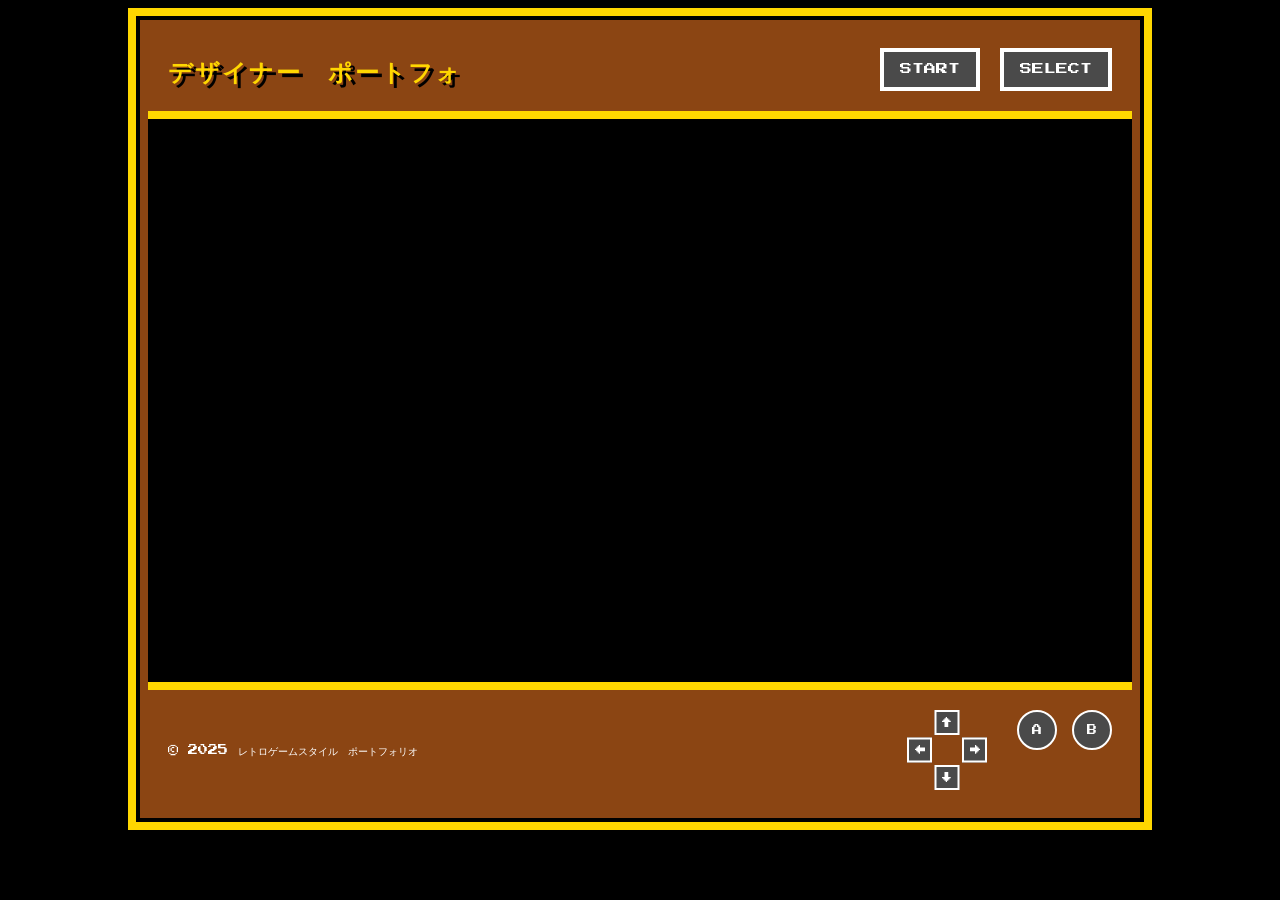
<file: index.html>
<!DOCTYPE html>
<html lang="ja">
<head>
    <meta charset="UTF-8">
    <meta name="viewport" content="width=device-width, initial-scale=1.0">
    <title>レトロゲームスタイル ポートフォリオ</title>
    <link rel="stylesheet" href="styles.css">
    <link href="https://fonts.googleapis.com/css2?family=Press+Start+2P&display=swap" rel="stylesheet">
</head>
<body>
    <div class="game-container">
        <header class="game-header">
            <h1 class="pixel-text">デザイナー ポートフォリオ</h1>
            <div class="game-controls">
                <div class="control-btn">START</div>
                <div class="control-btn">SELECT</div>
            </div>
        </header>

        <nav class="game-menu">
            <ul>
                <li class="menu-item active" data-section="about">自己紹介</li>
                <li class="menu-item" data-section="projects">作品集</li>
                <li class="menu-item" data-section="skills">スキル</li>
                <li class="menu-item" data-section="contact">お問い合わせ</li>
            </ul>
        </nav>

        <main class="game-screen">
            <section id="about" class="game-section active">
                <div class="pixel-box">
                    <h2 class="section-title">自己紹介</h2>
                    <div class="pixel-avatar"></div>
                    <p>こんにちは！私はレトロゲーム愛好家のデザイナーです。8ビット時代のゲームから影響を受けたデザインを得意としています。</p>
                    <p>ピクセルアートからUIデザインまで、クラシックなゲーム美学を現代のデザインに取り入れることを専門としています。</p>
                </div>
            </section>

            <section id="projects" class="game-section">
                <div class="pixel-box">
                    <h2 class="section-title">作品集</h2>
                    <div class="projects-grid">
                        <div class="project-item">
                            <div class="project-image" style="background-color: #83c5be;"></div>
                            <h3>ピクセルアドベンチャー</h3>
                            <p>レトロスタイルのゲームUI</p>
                        </div>
                        <div class="project-item">
                            <div class="project-image" style="background-color: #e29578;"></div>
                            <h3>8ビットアイコン</h3>
                            <p>ピクセルアートアイコンセット</p>
                        </div>
                        <div class="project-item">
                            <div class="project-image" style="background-color: #006d77;"></div>
                            <h3>レトロウェブサイト</h3>
                            <p>90年代風ウェブデザイン</p>
                        </div>
                        <div class="project-item">
                            <div class="project-image" style="background-color: #ffddd2;"></div>
                            <h3>ドットキャラクター</h3>
                            <p>ゲームキャラクターデザイン</p>
                        </div>
                        <a href="voice.html" class="project-item project-link">
                            <div class="project-image project-image-voice"></div>
                            <h3>ボイスメモ ▶</h3>
                            <p>話すだけで文字になる音声入力アプリ</p>
                        </a>
                    </div>
                </div>
            </section>

            <section id="skills" class="game-section">
                <div class="pixel-box">
                    <h2 class="section-title">スキル</h2>
                    <div class="skills-container">
                        <div class="skill-item">
                            <h3>ピクセルアート</h3>
                            <div class="skill-bar">
                                <div class="skill-level" style="width: 90%;"></div>
                            </div>
                        </div>
                        <div class="skill-item">
                            <h3>UIデザイン</h3>
                            <div class="skill-bar">
                                <div class="skill-level" style="width: 85%;"></div>
                            </div>
                        </div>
                        <div class="skill-item">
                            <h3>イラストレーション</h3>
                            <div class="skill-bar">
                                <div class="skill-level" style="width: 80%;"></div>
                            </div>
                        </div>
                        <div class="skill-item">
                            <h3>アニメーション</h3>
                            <div class="skill-bar">
                                <div class="skill-level" style="width: 75%;"></div>
                            </div>
                        </div>
                        <div class="skill-item">
                            <h3>HTML/CSS</h3>
                            <div class="skill-bar">
                                <div class="skill-level" style="width: 70%;"></div>
                            </div>
                        </div>
                    </div>
                </div>
            </section>

            <section id="contact" class="game-section">
                <div class="pixel-box">
                    <h2 class="section-title">お問い合わせ</h2>
                    <form class="contact-form">
                        <div class="form-group">
                            <label for="name">お名前：</label>
                            <input type="text" id="name" class="pixel-input" required>
                        </div>
                        <div class="form-group">
                            <label for="email">メールアドレス：</label>
                            <input type="email" id="email" class="pixel-input" required>
                        </div>
                        <div class="form-group">
                            <label for="message">メッセージ：</label>
                            <textarea id="message" class="pixel-input" rows="4" required></textarea>
                        </div>
                        <button type="submit" class="pixel-btn">送信する</button>
                    </form>
                    <div class="social-links">
                        <a href="#" class="social-icon">Twitter</a>
                        <a href="#" class="social-icon">Instagram</a>
                        <a href="#" class="social-icon">Behance</a>
                        <a href="#" class="social-icon">GitHub</a>
                    </div>
                </div>
            </section>
        </main>

        <footer class="game-footer">
            <p>&copy; 2025 レトロゲームスタイル ポートフォリオ</p>
            <div class="game-controls-footer">
                <div class="d-pad">
                    <div class="d-up">↑</div>
                    <div class="d-right">→</div>
                    <div class="d-down">↓</div>
                    <div class="d-left">←</div>
                </div>
                <div class="action-btns">
                    <div class="btn-a">A</div>
                    <div class="btn-b">B</div>
                </div>
            </div>
        </footer>
    </div>

    <script src="script.js"></script>
</body>
</html>
</file>
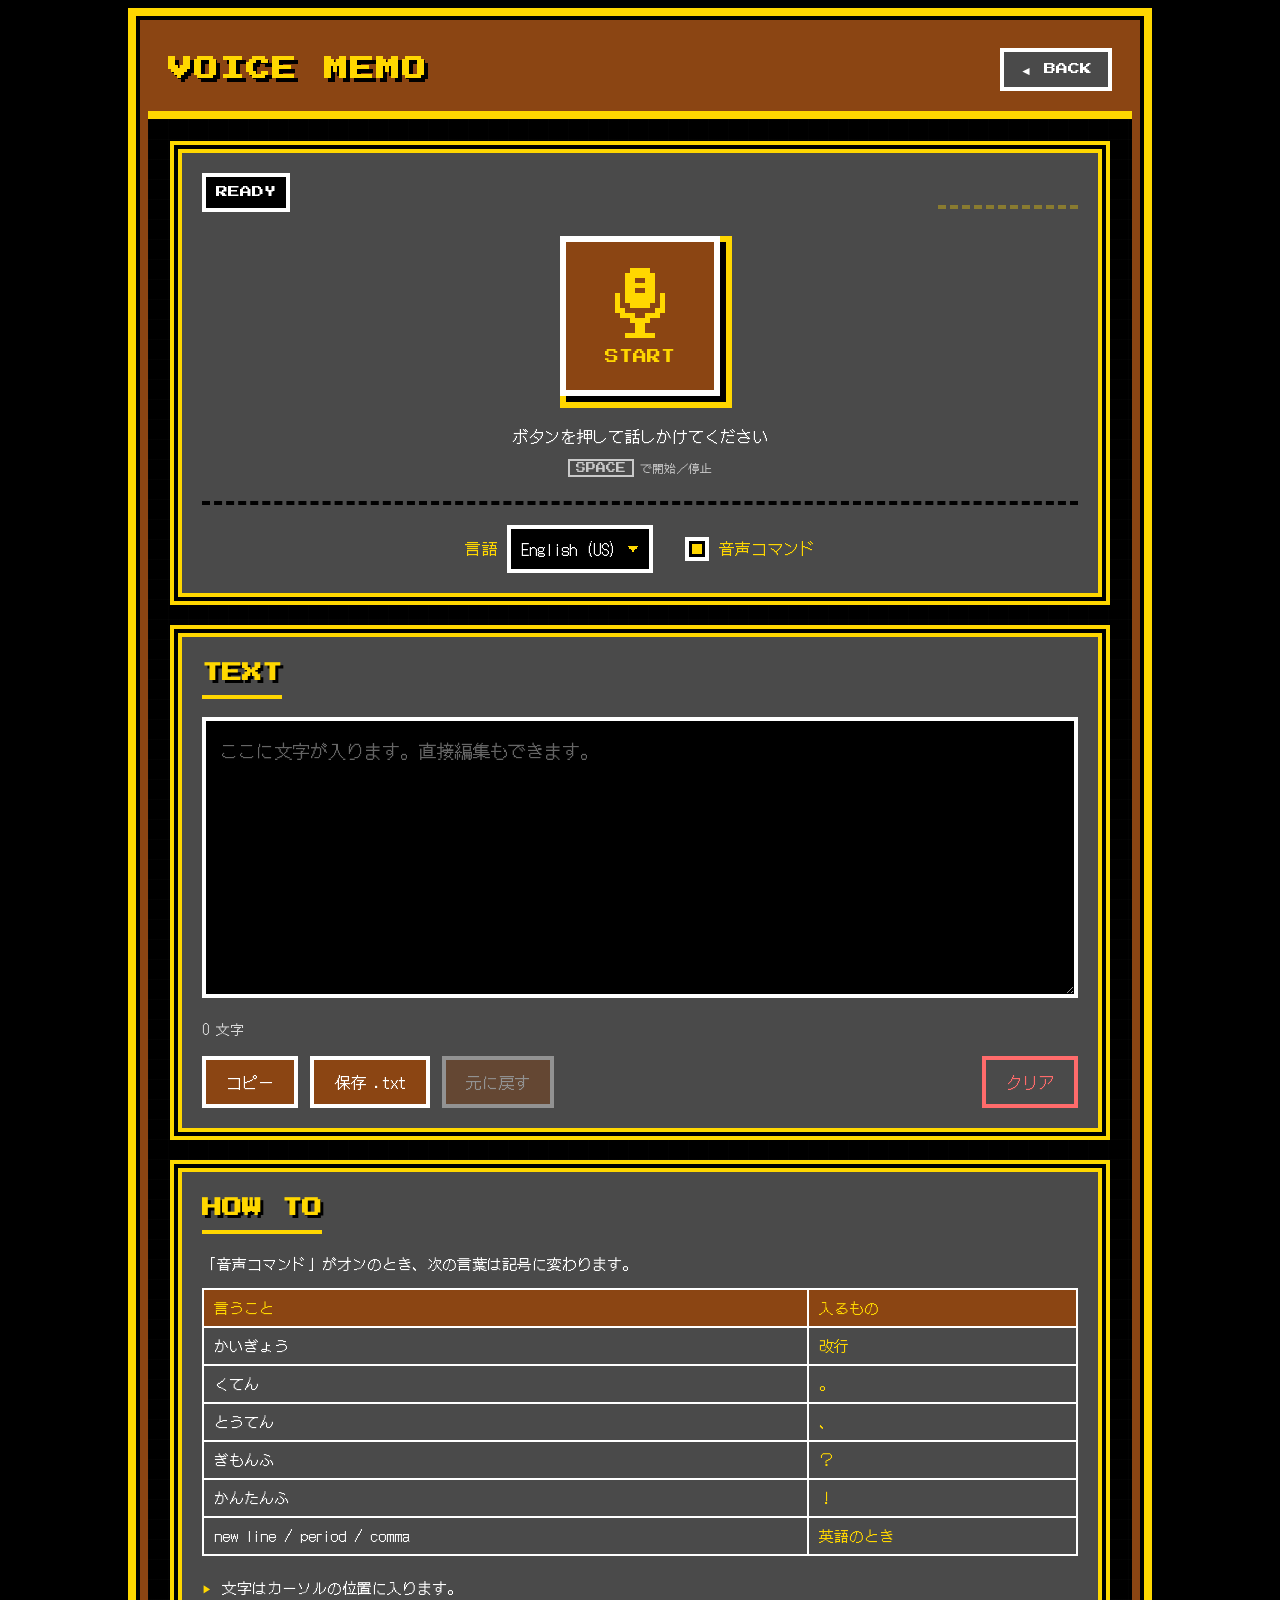
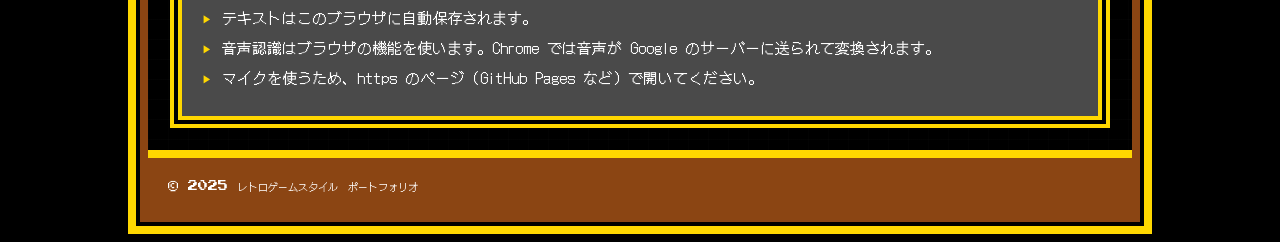
<file: voice.html>
<!DOCTYPE html>
<html lang="ja">
<head>
    <meta charset="UTF-8">
    <meta name="viewport" content="width=device-width, initial-scale=1.0">
    <title>ボイスメモ | レトロ音声入力</title>
    <meta name="description" content="話した言葉をその場でテキストにする、8ビット風の音声入力アプリ">
    <link rel="preconnect" href="https://fonts.googleapis.com">
    <link rel="preconnect" href="https://fonts.gstatic.com" crossorigin>
    <link href="https://fonts.googleapis.com/css2?family=DotGothic16&family=Press+Start+2P&display=swap" rel="stylesheet">
    <link rel="stylesheet" href="styles.css">
    <link rel="stylesheet" href="voice.css">
</head>
<body class="voice-page">
    <div class="game-container">
        <header class="game-header">
            <h1 class="pixel-text">VOICE MEMO</h1>
            <div class="game-controls">
                <a href="index.html" class="control-btn">◄ BACK</a>
            </div>
        </header>

        <main class="game-screen voice-screen">
            <!-- 非対応ブラウザ向けのメッセージ -->
            <div id="unsupported" class="pixel-box notice" hidden>
                <p class="notice-title">GAME OVER...</p>
                <p>このブラウザは音声認識に対応していません。<br>Chrome・Edge・Safari で開いてください。</p>
            </div>

            <!-- 録音コントロール -->
            <section class="pixel-box rec-panel" aria-label="録音">
                <div class="status-row">
                    <span id="statusBadge" class="status-badge">READY</span>
                    <div id="visualizer" class="visualizer" aria-hidden="true">
                        <span></span><span></span><span></span><span></span><span></span><span></span>
                        <span></span><span></span><span></span><span></span><span></span><span></span>
                    </div>
                </div>

                <button id="micBtn" class="mic-btn" type="button" aria-pressed="false">
                    <svg class="mic-icon" viewBox="0 0 12 14" aria-hidden="true" shape-rendering="crispEdges">
                        <path fill="currentColor" d="M4 0h4v1h-4zM3 1h6v1h-6zM3 2h2v1h-2zM7 2h2v1h-2zM3 3h6v1h-6zM3 4h2v1h-2zM7 4h2v1h-2zM1 5h1v1h-1zM3 5h6v1h-6zM10 5h1v1h-1zM1 6h1v1h-1zM3 6h6v1h-6zM10 6h1v1h-1zM1 7h1v1h-1zM4 7h4v1h-4zM10 7h1v1h-1zM1 8h2v1h-2zM9 8h2v1h-2zM2 9h3v1h-3zM7 9h3v1h-3zM4 10h4v1h-4zM5 11h2v1h-2zM5 12h2v1h-2zM3 13h6v1h-6z"/>
                    </svg>
                    <span id="micLabel" class="mic-label">START</span>
                </button>

                <p id="statusText" class="status-text" role="status">ボタンを押して話しかけてください</p>
                <p class="hint"><kbd>SPACE</kbd> で開始／停止</p>

                <div class="options">
                    <label class="option">
                        <span class="option-label">言語</span>
                        <select id="langSelect" class="pixel-select">
                            <option value="ja-JP">日本語</option>
                            <option value="en-US">English (US)</option>
                            <option value="en-GB">English (UK)</option>
                            <option value="ko-KR">한국어</option>
                            <option value="zh-CN">中文（简体）</option>
                            <option value="zh-TW">中文（繁體）</option>
                            <option value="es-ES">Español</option>
                            <option value="fr-FR">Français</option>
                            <option value="de-DE">Deutsch</option>
                        </select>
                    </label>
                    <label class="option option-check">
                        <input type="checkbox" id="cmdToggle" checked>
                        <span class="checkmark" aria-hidden="true"></span>
                        <span class="option-label">音声コマンド</span>
                    </label>
                </div>
            </section>

            <!-- テキスト -->
            <section class="pixel-box text-panel" aria-label="テキスト">
                <h2 class="section-title">TEXT</h2>
                <textarea id="transcript" class="transcript" rows="8"
                    placeholder="ここに文字が入ります。直接編集もできます。"
                    aria-label="認識したテキスト"></textarea>
                <div id="interim" class="interim" aria-hidden="true"></div>
                <div class="text-meta">
                    <span><span id="charCount">0</span> 文字</span>
                    <span id="saveState" class="save-state"></span>
                </div>
                <div class="actions">
                    <button id="copyBtn" class="pixel-btn" type="button">コピー</button>
                    <button id="downloadBtn" class="pixel-btn" type="button">保存 .txt</button>
                    <button id="undoBtn" class="pixel-btn" type="button" disabled>元に戻す</button>
                    <button id="clearBtn" class="pixel-btn btn-danger" type="button">クリア</button>
                </div>
            </section>

            <!-- ヘルプ -->
            <section class="pixel-box help-panel" aria-label="使い方">
                <h2 class="section-title">HOW TO</h2>
                <p class="help-lead">「音声コマンド」がオンのとき、次の言葉は記号に変わります。</p>
                <table class="cmd-table">
                    <thead>
                        <tr><th>言うこと</th><th>入るもの</th></tr>
                    </thead>
                    <tbody>
                        <tr><td>かいぎょう</td><td>改行</td></tr>
                        <tr><td>くてん</td><td>。</td></tr>
                        <tr><td>とうてん</td><td>、</td></tr>
                        <tr><td>ぎもんふ</td><td>？</td></tr>
                        <tr><td>かんたんふ</td><td>！</td></tr>
                        <tr><td>new line / period / comma</td><td>英語のとき</td></tr>
                    </tbody>
                </table>
                <ul class="help-notes">
                    <li>文字はカーソルの位置に入ります。</li>
                    <li>テキストはこのブラウザに自動保存されます。</li>
                    <li>音声認識はブラウザの機能を使います。Chrome では音声が Google のサーバーに送られて変換されます。</li>
                    <li>マイクを使うため、https のページ（GitHub Pages など）で開いてください。</li>
                </ul>
            </section>
        </main>

        <footer class="game-footer">
            <p>&copy; 2025 レトロゲームスタイル ポートフォリオ</p>
        </footer>
    </div>

    <div id="toast" class="toast" role="status" aria-live="polite"></div>

    <script src="voice.js"></script>
</body>
</html>
</file>
<file: styles.css>
/* 8ビットレトロゲームスタイルのCSS */
:root {
    --primary-color: #8b4513;
    --secondary-color: #ffd700;
    --bg-color: #000;
    --text-color: #fff;
    --box-color: #4a4a4a;
    --highlight-color: #ff6b6b;
    --border-color: #ffd700;
    --success-color: #32cd32;
    --pixel-size: 4px;
}

* {
    margin: 0;
    padding: 0;
    box-sizing: border-box;
}

body {
    font-family: 'Press Start 2P', cursive;
    background-color: var(--bg-color);
    color: var(--text-color);
    line-height: 1.6;
    padding: 20px;
    image-rendering: pixelated;
}

/* ピクセル境界線の作成 */
.pixel-box {
    position: relative;
    border: 4px solid var(--border-color);
    padding: 20px;
    margin-bottom: 20px;
    background-color: var(--box-color);
    box-shadow: 0 0 0 4px var(--bg-color), 0 0 0 8px var(--border-color);
    image-rendering: pixelated;
}

.pixel-box::before {
    content: '';
    position: absolute;
    top: -12px;
    left: -12px;
    right: -12px;
    bottom: -12px;
    border: 4px solid var(--bg-color);
    z-index: -1;
}

/* ゲームコンテナ */
.game-container {
    max-width: 1000px;
    margin: 0 auto;
    background-color: var(--bg-color);
    border: 8px solid var(--primary-color);
    box-shadow: 0 0 0 4px var(--bg-color), 0 0 0 12px var(--secondary-color);
    overflow: hidden;
}

/* ヘッダー */
.game-header {
    background-color: var(--primary-color);
    padding: 20px;
    display: flex;
    justify-content: space-between;
    align-items: center;
    border-bottom: 8px solid var(--secondary-color);
}

.pixel-text {
    font-size: 24px;
    color: var(--secondary-color);
    text-shadow: 4px 4px 0 var(--bg-color);
    letter-spacing: 2px;
}

.game-controls {
    display: flex;
    gap: 20px;
}

.control-btn {
    background-color: var(--box-color);
    color: var(--text-color);
    padding: 8px 16px;
    border: 4px solid var(--text-color);
    font-size: 12px;
    cursor: pointer;
    transition: all 0.2s;
}

.control-btn:hover {
    background-color: var(--highlight-color);
    transform: scale(1.05);
}

/* ナビゲーションメニュー */
.game-menu {
    background-color: var(--box-color);
    padding: 10px 0;
    border-bottom: 4px solid var(--secondary-color);
}

.game-menu ul {
    display: flex;
    list-style: none;
    justify-content: center;
    gap: 20px;
}

.menu-item {
    padding: 8px 16px;
    cursor: pointer;
    font-size: 14px;
    position: relative;
    transition: all 0.2s;
}

.menu-item:hover {
    color: var(--highlight-color);
}

.menu-item.active {
    color: var(--secondary-color);
}

.menu-item.active::before {
    content: '►';
    position: absolute;
    left: -15px;
    animation: blink 1s infinite;
}

@keyframes blink {
    0%, 49% {
        opacity: 0;
    }
    50%, 100% {
        opacity: 1;
    }
}

/* メインコンテンツ */
.game-screen {
    padding: 30px;
    min-height: 500px;
    background-color: var(--bg-color);
    background-image: 
        linear-gradient(rgba(32, 32, 32, 0.1) 1px, transparent 1px),
        linear-gradient(90deg, rgba(32, 32, 32, 0.1) 1px, transparent 1px);
    background-size: 20px 20px;
}

.game-section {
    display: none;
}

.game-section.active {
    display: block;
    animation: fadeIn 0.5s;
}

@keyframes fadeIn {
    from {
        opacity: 0;
        transform: translateY(10px);
    }
    to {
        opacity: 1;
        transform: translateY(0);
    }
}

.section-title {
    font-size: 20px;
    color: var(--secondary-color);
    margin-bottom: 20px;
    text-shadow: 3px 3px 0 var(--bg-color);
    position: relative;
    display: inline-block;
}

.section-title::after {
    content: '';
    position: absolute;
    bottom: -10px;
    left: 0;
    width: 100%;
    height: 4px;
    background-color: var(--secondary-color);
}

/* 自己紹介セクション */
.pixel-avatar {
    width: 150px;
    height: 150px;
    background-color: var(--secondary-color);
    margin: 20px auto;
    border: 4px solid var(--text-color);
    position: relative;
    overflow: hidden;
    image-rendering: pixelated;
    background-image: url('[data-uri]');
    background-size: cover;
    background-repeat: repeat;
}

/* 作品集セクション */
.projects-grid {
    display: grid;
    grid-template-columns: repeat(auto-fill, minmax(200px, 1fr));
    gap: 20px;
    margin-top: 30px;
}

.project-item {
    background-color: var(--box-color);
    border: 4px solid var(--border-color);
    padding: 10px;
    transition: transform 0.3s;
}

.project-item:hover {
    transform: scale(1.05);
    border-color: var(--highlight-color);
}

.project-image {
    width: 100%;
    height: 150px;
    margin-bottom: 10px;
    border: 2px solid var(--text-color);
    image-rendering: pixelated;
}

.project-item h3 {
    font-size: 14px;
    color: var(--secondary-color);
    margin-bottom: 5px;
}

.project-item p {
    font-size: 10px;
}

/* リンクになっている作品（音声入力アプリなど） */
.project-link {
    display: block;
    color: inherit;
    text-decoration: none;
}

.project-image-voice {
    background-color: #1d3557;
    background-image: url("data:image/svg+xml,%3Csvg xmlns='http://www.w3.org/2000/svg' viewBox='0 0 12 14' shape-rendering='crispEdges'%3E%3Cpath fill='%23ffd700' d='M4 0h4v1h-4zM3 1h6v1h-6zM3 2h2v1h-2zM7 2h2v1h-2zM3 3h6v1h-6zM3 4h2v1h-2zM7 4h2v1h-2zM1 5h1v1h-1zM3 5h6v1h-6zM10 5h1v1h-1zM1 6h1v1h-1zM3 6h6v1h-6zM10 6h1v1h-1zM1 7h1v1h-1zM4 7h4v1h-4zM10 7h1v1h-1zM1 8h2v1h-2zM9 8h2v1h-2zM2 9h3v1h-3zM7 9h3v1h-3zM4 10h4v1h-4zM5 11h2v1h-2zM5 12h2v1h-2zM3 13h6v1h-6z'/%3E%3C/svg%3E");
    background-repeat: no-repeat;
    background-position: center;
    background-size: auto 70%;
}

/* スキルセクション */
.skills-container {
    margin-top: 30px;
}

.skill-item {
    margin-bottom: 15px;
}

.skill-item h3 {
    font-size: 14px;
    color: var(--secondary-color);
    margin-bottom: 5px;
}

.skill-bar {
    height: 20px;
    background-color: var(--bg-color);
    border: 2px solid var(--text-color);
    position: relative;
    overflow: hidden;
}

.skill-level {
    height: 100%;
    background-color: var(--secondary-color);
    position: absolute;
    top: 0;
    left: 0;
    transition: width 1s;
}

/* お問い合わせセクション */
.contact-form {
    margin-top: 30px;
}

.form-group {
    margin-bottom: 20px;
}

.form-group label {
    display: block;
    font-size: 12px;
    color: var(--secondary-color);
    margin-bottom: 5px;
}

.pixel-input {
    width: 100%;
    padding: 10px;
    background-color: var(--bg-color);
    border: 4px solid var(--text-color);
    color: var(--text-color);
    font-family: 'Press Start 2P', cursive;
    font-size: 12px;
    outline: none;
}

.pixel-input:focus {
    border-color: var(--secondary-color);
}

.pixel-btn {
    background-color: var(--primary-color);
    color: var(--text-color);
    border: 4px solid var(--text-color);
    padding: 10px 20px;
    font-family: 'Press Start 2P', cursive;
    font-size: 14px;
    cursor: pointer;
    transition: all 0.2s;
    display: inline-block;
    margin-top: 10px;
}

.pixel-btn:hover {
    background-color: var(--secondary-color);
    color: var(--bg-color);
}

.social-links {
    margin-top: 30px;
    display: flex;
    flex-wrap: wrap;
    gap: 15px;
}

.social-icon {
    color: var(--text-color);
    text-decoration: none;
    font-size: 12px;
    padding: 5px 10px;
    border: 2px solid var(--text-color);
    transition: all 0.2s;
}

.social-icon:hover {
    background-color: var(--secondary-color);
    color: var(--bg-color);
}

/* フッター */
.game-footer {
    background-color: var(--primary-color);
    padding: 20px;
    display: flex;
    justify-content: space-between;
    align-items: center;
    border-top: 8px solid var(--secondary-color);
    font-size: 10px;
}

.game-controls-footer {
    display: flex;
    gap: 30px;
}

.d-pad {
    position: relative;
    width: 80px;
    height: 80px;
}

.d-up, .d-right, .d-down, .d-left {
    position: absolute;
    width: 25px;
    height: 25px;
    background-color: var(--box-color);
    border: 2px solid var(--text-color);
    display: flex;
    align-items: center;
    justify-content: center;
    cursor: pointer;
}

.d-up {
    top: 0;
    left: 50%;
    transform: translateX(-50%);
}

.d-right {
    top: 50%;
    right: 0;
    transform: translateY(-50%);
}

.d-down {
    bottom: 0;
    left: 50%;
    transform: translateX(-50%);
}

.d-left {
    top: 50%;
    left: 0;
    transform: translateY(-50%);
}

.action-btns {
    display: flex;
    gap: 15px;
}

.btn-a, .btn-b {
    width: 40px;
    height: 40px;
    border-radius: 50%;
    background-color: var(--box-color);
    border: 2px solid var(--text-color);
    display: flex;
    align-items: center;
    justify-content: center;
    cursor: pointer;
}

/* レスポンシブデザイン */
@media (max-width: 768px) {
    .game-header {
        flex-direction: column;
        gap: 20px;
    }
    
    .game-menu ul {
        flex-direction: column;
        align-items: center;
    }
    
    .projects-grid {
        grid-template-columns: 1fr;
    }
    
    .game-footer {
        flex-direction: column;
        gap: 20px;
    }
}

/* ピクセル化アニメーション */
@keyframes pixelate {
    0% {
        filter: blur(0px);
    }
    25% {
        filter: blur(2px);
    }
    50% {
        filter: blur(0px);
    }
    75% {
        filter: blur(4px);
    }
    100% {
        filter: blur(0px);
    }
}

/* スクロールバーのカスタマイズ */
::-webkit-scrollbar {
    width: 10px;
}

::-webkit-scrollbar-track {
    background: var(--bg-color);
}

::-webkit-scrollbar-thumb {
    background: var(--primary-color);
    border: 2px solid var(--secondary-color);
}

::-webkit-scrollbar-thumb:hover {
    background: var(--secondary-color);
}
</file>
<file: voice.css>
/* 音声入力ページ専用のスタイル（styles.css の変数を使う） */

.voice-page {
    font-family: 'Press Start 2P', 'DotGothic16', sans-serif;
}

.voice-page .game-header .control-btn {
    text-decoration: none;
    font-family: inherit;
}

.voice-screen {
    min-height: 0;
}

.voice-screen .pixel-box {
    margin-bottom: 36px;
}

.voice-screen .pixel-box:last-child {
    margin-bottom: 0;
}

/* ---------- 非対応メッセージ ---------- */
.notice {
    border-color: var(--highlight-color);
    text-align: center;
    font-family: 'DotGothic16', sans-serif;
    font-size: 16px;
}

.notice-title {
    font-family: 'Press Start 2P', sans-serif;
    color: var(--highlight-color);
    font-size: 16px;
    margin-bottom: 12px;
}

/* ---------- 録音パネル ---------- */
.rec-panel {
    text-align: center;
}

.status-row {
    display: flex;
    justify-content: space-between;
    align-items: center;
    gap: 16px;
    margin-bottom: 24px;
}

.status-badge {
    font-size: 12px;
    padding: 6px 10px;
    border: 4px solid var(--text-color);
    background-color: var(--bg-color);
    white-space: nowrap;
}

.status-badge.is-rec {
    color: var(--highlight-color);
    border-color: var(--highlight-color);
}

/* 点だけ点滅させる（文字は常に見えるように） */
.status-badge.is-rec::before {
    content: '●';
    display: inline-block;
    margin-right: 8px;
    animation: blink 1s infinite;
}

.status-badge.is-error {
    color: var(--bg-color);
    background-color: var(--highlight-color);
    border-color: var(--highlight-color);
}

/* ピクセルのレベルメーター */
.visualizer {
    display: flex;
    align-items: flex-end;
    gap: 4px;
    height: 32px;
}

.visualizer span {
    display: block;
    width: 8px;
    height: 4px;
    background-color: var(--secondary-color);
    opacity: 0.35;
}

.visualizer.is-listening span {
    opacity: 1;
    animation: idle-bar 1.2s steps(3) infinite;
}

.visualizer.is-speaking span {
    background-color: var(--highlight-color);
    animation: talk-bar 0.5s steps(4) infinite;
}

.visualizer span:nth-child(2n) { animation-delay: -0.2s; }
.visualizer span:nth-child(3n) { animation-delay: -0.35s; }
.visualizer span:nth-child(4n) { animation-delay: -0.1s; }
.visualizer span:nth-child(5n) { animation-delay: -0.45s; }

@keyframes idle-bar {
    0%, 100% { height: 4px; }
    50% { height: 8px; }
}

@keyframes talk-bar {
    0%, 100% { height: 8px; }
    25% { height: 28px; }
    50% { height: 16px; }
    75% { height: 32px; }
}

/* 大きなマイクボタン */
.mic-btn {
    display: inline-flex;
    flex-direction: column;
    align-items: center;
    justify-content: center;
    gap: 12px;
    width: 160px;
    height: 160px;
    background-color: var(--primary-color);
    color: var(--secondary-color);
    border: 6px solid var(--text-color);
    box-shadow: 6px 6px 0 var(--bg-color), 6px 6px 0 6px var(--secondary-color);
    font-family: 'Press Start 2P', sans-serif;
    cursor: pointer;
    transition: transform 0.08s, background-color 0.2s;
    -webkit-tap-highlight-color: transparent;
}

.mic-btn:hover {
    background-color: var(--box-color);
}

.mic-btn:active {
    transform: translate(4px, 4px);
    box-shadow: 2px 2px 0 var(--bg-color), 2px 2px 0 6px var(--secondary-color);
}

.mic-btn:focus-visible {
    outline: 4px dashed var(--highlight-color);
    outline-offset: 10px;
}

.mic-btn.is-rec {
    background-color: var(--highlight-color);
    color: var(--text-color);
    animation: rec-pulse 1s steps(2) infinite;
}

.mic-btn:disabled {
    cursor: not-allowed;
    opacity: 0.4;
    animation: none;
}

@keyframes rec-pulse {
    0%, 100% { box-shadow: 6px 6px 0 var(--bg-color), 6px 6px 0 6px var(--secondary-color); }
    50% { box-shadow: 6px 6px 0 var(--bg-color), 6px 6px 0 6px var(--highlight-color); }
}

.mic-icon {
    width: 60px;
    height: 70px;
}

.mic-label {
    font-size: 14px;
}

.status-text {
    margin-top: 28px;
    font-family: 'DotGothic16', sans-serif;
    font-size: 16px;
    min-height: 1.6em;
}

.status-text.is-error {
    color: var(--highlight-color);
}

.hint {
    margin-top: 8px;
    font-size: 12px;
    font-family: 'DotGothic16', sans-serif;
    opacity: 0.7;
}

.hint kbd {
    font-family: 'Press Start 2P', sans-serif;
    font-size: 10px;
}

/* タッチ端末ではキーボードの案内はいらない */
@media (hover: none) {
    .hint {
        display: none;
    }
}

kbd {
    font-family: inherit;
    padding: 2px 6px;
    border: 2px solid var(--text-color);
}

/* オプション */
.options {
    display: flex;
    flex-wrap: wrap;
    justify-content: center;
    gap: 16px 32px;
    margin-top: 24px;
    padding-top: 20px;
    border-top: 4px dashed var(--bg-color);
}

.option {
    display: inline-flex;
    align-items: center;
    gap: 10px;
    cursor: pointer;
}

.option-label {
    font-family: 'DotGothic16', sans-serif;
    font-size: 16px;
    color: var(--secondary-color);
}

.pixel-select {
    appearance: none;
    -webkit-appearance: none;
    background-color: var(--bg-color);
    color: var(--text-color);
    border: 4px solid var(--text-color);
    border-radius: 0;
    padding: 8px 32px 8px 10px;
    font-family: 'DotGothic16', sans-serif;
    font-size: 16px;
    cursor: pointer;
    background-image: linear-gradient(45deg, transparent 50%, var(--secondary-color) 50%),
                      linear-gradient(135deg, var(--secondary-color) 50%, transparent 50%);
    background-position: calc(100% - 16px) 50%, calc(100% - 10px) 50%;
    background-size: 6px 6px;
    background-repeat: no-repeat;
}

.pixel-select:focus-visible {
    outline: none;
    border-color: var(--secondary-color);
}

/* ピクセル風チェックボックス */
.option-check input {
    position: absolute;
    opacity: 0;
    width: 1px;
    height: 1px;
}

.checkmark {
    width: 24px;
    height: 24px;
    border: 4px solid var(--text-color);
    background-color: var(--bg-color);
    position: relative;
    flex-shrink: 0;
}

.option-check input:checked + .checkmark::after {
    content: '';
    position: absolute;
    inset: 3px;
    background-color: var(--secondary-color);
}

.option-check input:focus-visible + .checkmark {
    border-color: var(--secondary-color);
}

/* ---------- テキストパネル ---------- */
.text-panel .section-title {
    margin-bottom: 28px;
}

.transcript {
    display: block;
    width: 100%;
    min-height: 220px;
    padding: 14px;
    background-color: var(--bg-color);
    color: var(--text-color);
    border: 4px solid var(--text-color);
    border-radius: 0;
    font-family: 'DotGothic16', sans-serif;
    font-size: 18px;
    line-height: 1.7;
    resize: vertical;
    outline: none;
}

.transcript:focus {
    border-color: var(--secondary-color);
}

.transcript::placeholder {
    color: var(--text-color);
    opacity: 0.4;
}

/* 認識中（未確定）のテキスト */
.interim {
    min-height: 0;
    font-family: 'DotGothic16', sans-serif;
    font-size: 18px;
    line-height: 1.7;
    color: var(--secondary-color);
    border: 4px dashed transparent;
    padding: 0 14px;
    margin-top: 0;
    transition: border-color 0.2s;
}

.interim:not(:empty) {
    border-color: var(--secondary-color);
    padding: 8px 14px;
    margin-top: 12px;
}

.interim:not(:empty)::after {
    content: '_';
    animation: blink 0.6s infinite;
}

.text-meta {
    display: flex;
    justify-content: space-between;
    margin-top: 12px;
    font-family: 'DotGothic16', sans-serif;
    font-size: 14px;
    opacity: 0.8;
}

.save-state {
    color: var(--success-color);
}

.actions {
    display: flex;
    flex-wrap: wrap;
    gap: 12px;
    margin-top: 16px;
}

.voice-page .pixel-btn {
    font-family: 'DotGothic16', 'Press Start 2P', sans-serif;
    font-size: 16px;
    margin-top: 0;
}

.voice-page .pixel-btn:disabled {
    opacity: 0.4;
    cursor: not-allowed;
}

.voice-page .pixel-btn:disabled:hover {
    background-color: var(--primary-color);
    color: var(--text-color);
}

.voice-page .pixel-btn:focus-visible {
    outline: 4px dashed var(--secondary-color);
    outline-offset: 2px;
}

.btn-danger {
    margin-left: auto;
    background-color: var(--box-color);
    border-color: var(--highlight-color);
    color: var(--highlight-color);
}

.btn-danger:hover {
    background-color: var(--highlight-color);
    color: var(--text-color);
}

/* ---------- ヘルプ ---------- */
.help-panel {
    font-family: 'DotGothic16', sans-serif;
    font-size: 15px;
}

.help-panel .section-title {
    font-family: 'Press Start 2P', sans-serif;
    margin-bottom: 28px;
}

.help-lead {
    margin-bottom: 12px;
}

.cmd-table {
    width: 100%;
    border-collapse: collapse;
    margin-bottom: 20px;
}

.cmd-table th,
.cmd-table td {
    border: 2px solid var(--text-color);
    padding: 6px 10px;
    text-align: left;
}

.cmd-table th {
    background-color: var(--primary-color);
    color: var(--secondary-color);
    font-weight: normal;
}

.cmd-table td:last-child {
    color: var(--secondary-color);
}

.help-notes {
    list-style: none;
}

.help-notes li {
    position: relative;
    padding-left: 20px;
    margin-bottom: 6px;
}

.help-notes li::before {
    content: '▶';
    position: absolute;
    left: 0;
    font-size: 10px;
    top: 5px;
    color: var(--secondary-color);
}

/* ---------- トースト ---------- */
.toast {
    position: fixed;
    left: 50%;
    bottom: 24px;
    transform: translate(-50%, 200%);
    padding: 12px 20px;
    background-color: var(--bg-color);
    color: var(--secondary-color);
    border: 4px solid var(--secondary-color);
    font-family: 'DotGothic16', sans-serif;
    font-size: 16px;
    z-index: 100;
    opacity: 0;
    visibility: hidden;
    transition: transform 0.2s steps(3), opacity 0.2s steps(3), visibility 0.2s;
    pointer-events: none;
    max-width: calc(100vw - 32px);
}

.toast.is-show {
    transform: translate(-50%, 0);
    opacity: 1;
    visibility: visible;
}

/* ---------- スマホ ---------- */
@media (max-width: 768px) {
    .voice-page {
        padding: 14px;
    }

    .voice-page .pixel-text {
        font-size: 18px;
    }

    .voice-screen {
        padding: 24px 16px;
    }

    .voice-screen .pixel-box {
        padding: 16px;
    }

    .visualizer {
        gap: 3px;
    }

    .visualizer span {
        width: 6px;
    }

    .btn-danger {
        margin-left: 0;
    }

    .actions .pixel-btn {
        flex: 1 1 calc(50% - 6px);
    }
}

@media (prefers-reduced-motion: reduce) {
    .visualizer span,
    .mic-btn.is-rec,
    .status-badge.is-rec,
    .interim:not(:empty)::after {
        animation: none !important;
    }

    .visualizer.is-speaking span {
        height: 20px;
    }
}
</file>
